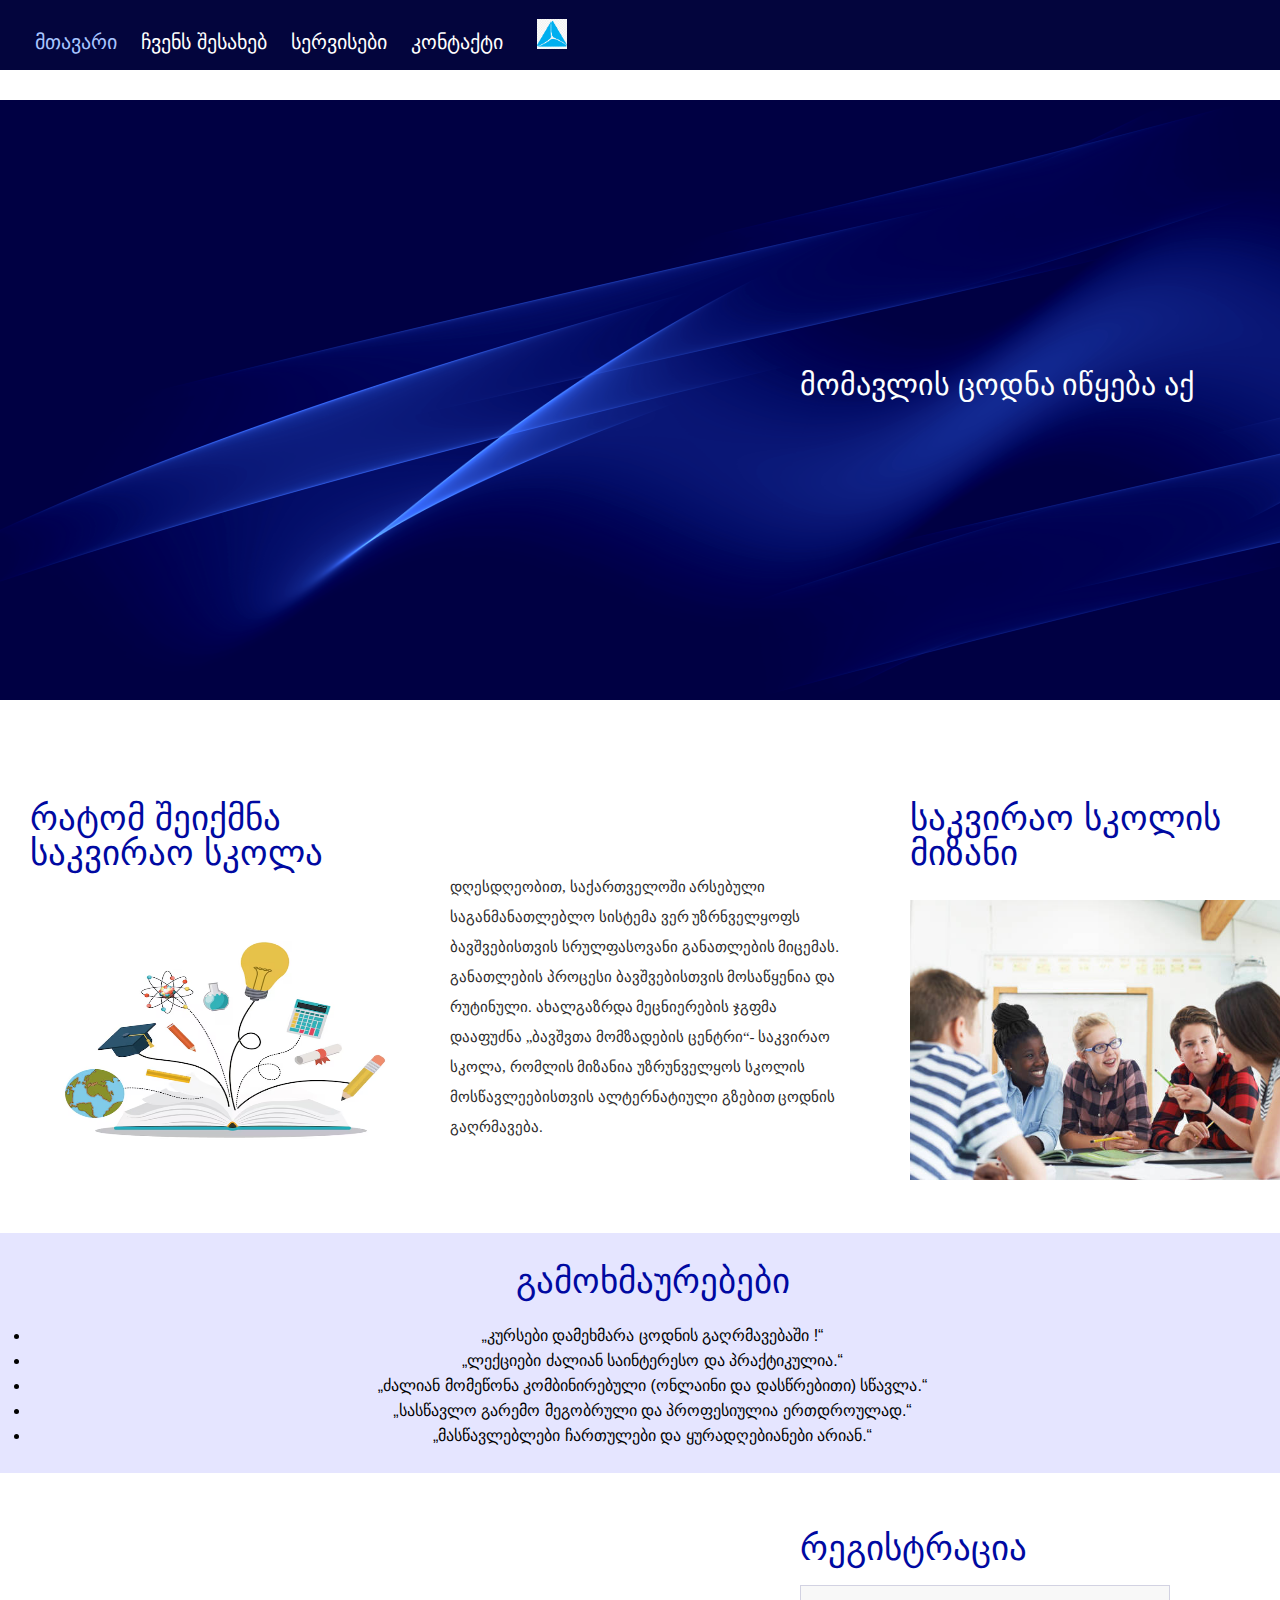
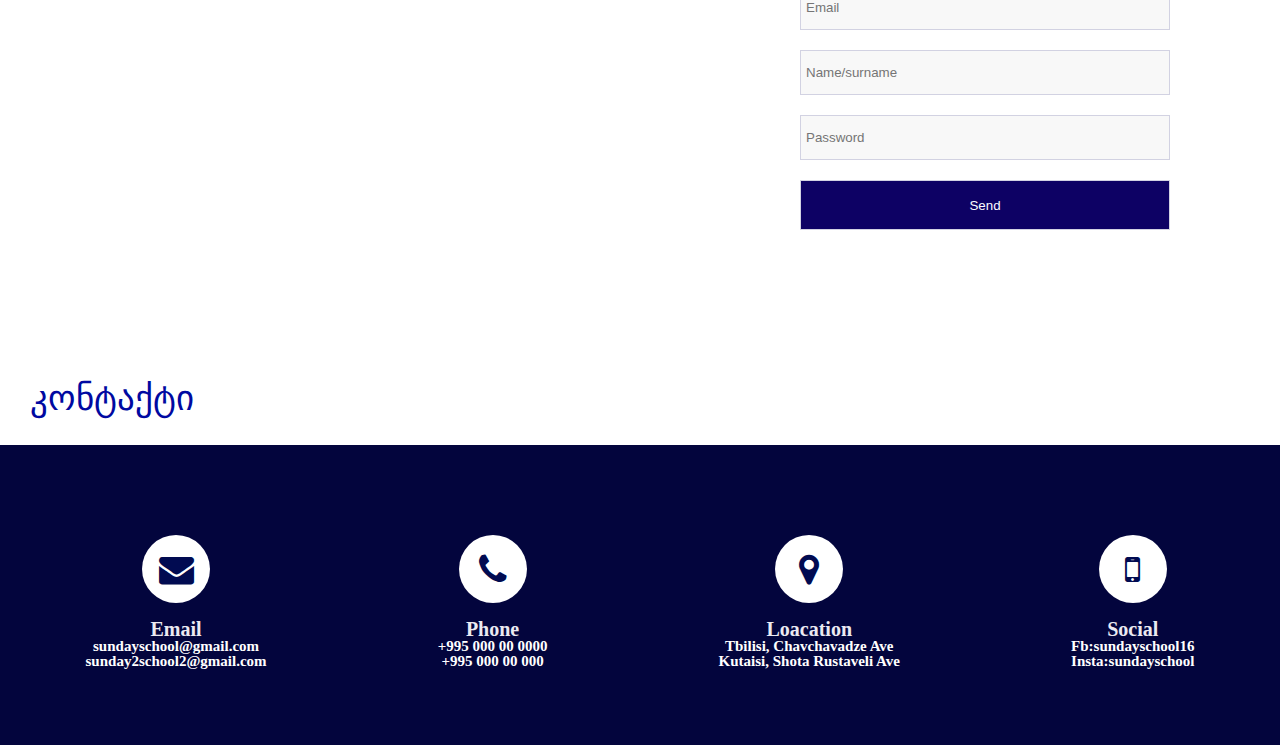
<file: index.html>
<!DOCTYPE html>
<html lang="en">
<head>
    <meta charset="UTF-8">
    <meta name="viewport" content="width=device-width, initial-scale=1.0">
    <link rel="stylesheet" href="./css/style.css">
    <title>tbc project</title>
    <link rel="stylesheet" href="https://cdn.web-fonts.ge/fonts/bpg-banner-caps/css/bpg-banner-caps.min.css">
    <link rel="stylesheet" href="https://cdn.web-fonts.ge/fonts/alk-tall-mtavruli/css/alk-tall-mtavruli.min.css">
    <link rel="stylesheet" href="https://cdn.web-fonts.ge/fonts/arial-geo-italic/css/arial-geo-italic.min.css">
    <link rel="stylesheet" href="https://cdnjs.cloudflare.com/ajax/libs/font-awesome/4.7.0/css/font-awesome.min.css">
</head>
<body>
    
    <div class="header">
        <nav>
            <a href="" class="active">მთავარი</a>
            <a href="./about us/index.html">ჩვენს შესახებ</a>
            <a href="./servises/index.html">სერვისები</a>
            <a href="./contact/index.html">კონტაქტი</a>
            <a href="https://tbcbank.ge/kahttps://tbcbank.ge/ka/tbc-education" target="_blank"><img class="tbc" src="./imgs/tbclogo.png"></a>
        </nav>
    </div>


    <div class="slogan">
        <img src="./imgs/blue3.png">
        <p>მომავლის ცოდნა იწყება აქ</p>
    </div>

    

    <div class="card">
    <div class="box">
    <h1>რატომ შეიქმნა საკვირაო სკოლა</h1>
    <img src="./imgs/book.avif" >
    </div>
    <div>
    <p class="divptag">დღესდღეობით, საქართველოში არსებული საგანმანათლებლო სისტემა
    ვერ უზრნველყოფს ბავშვებისთვის სრულფასოვანი განათლების მიცემას.
    განათლების პროცესი ბავშვებისთვის მოსაწყენია და რუტინული.
    ახალგაზრდა მეცნიერების ჯგფმა დააფუძნა „ბავშვთა მომზადების
    ცენტრი“- საკვირაო სკოლა, რომლის მიზანია უზრუნველყოს სკოლის
    მოსწავლეებისთვის ალტერნატიული გზებით ცოდნის გაღრმავება.</p>
    </div>
    
    <div class="box">
    <h1>საკვირაო სკოლის მიზანი</h1>
    <img src="./imgs/classmates.jpg">
    </div> 
    <div>
    <p class="divptag">საკვირაო სკოლის მიზანია ბავშვებისა და მოზარდების სხვადასხვა
     მიმართულებით განვითარებაზე ზრუნვა,
     მათთვის სხვადასხვა საჭირო უნარისა და კომპეტენციის მიწოდება და პოტენციალის გახსნა. 
     საკვირაო სკოლები ეხმარება მოსწავლეებს დამატებითი 
     ცოდნისა და უნარ-ჩვევების მიწოდებაში მათი ინტერესების შესაბამისად.  
     ასეთი დაწესებულებების მთავარი ამოცანაა 
     ხელი შეუწყოს ბავშვს და მოზარდს ინტერესების გაღვივებაში და მათ განვითარებაში.</p>
    </div>
    </div>

    <div class="background">
    <div class="testimonial">
        <h1>გამოხმაურებები</h1>
        <li>„კურსები დამეხმარა ცოდნის გაღრმავებაში !“</li>
        <li> „ლექციები ძალიან საინტერესო და პრაქტიკულია.“</li>
        <li> „ძალიან მომეწონა კომბინირებული (ონლაინი და დასწრებითი) სწავლა.“</li>
        <li> „სასწავლო გარემო მეგობრული და პროფესიულია ერთდროულად.“</li>
        <li> „მასწავლებლები ჩართულები და ყურადღებიანები არიან.“</li>
    </div>
    </div>

    <form class="forma">
        <h1>რეგისტრაცია</h1>
        <div class="register">
        <input type="text" placeholder="Email">
        <input type="text" placeholder="Name/surname">
        <input type="text" placeholder="Password">
        <button>Send</button>
        </div>
    </form>

    <h1>კონტაქტი</h1>

    <div class="contact"> 
    <div class="comp">
    <div >
        <i class="fa fa-envelope" ></i>
    </div>
        <h2 class="names">Email</h2>
        <p class="text">sundayschool@gmail.com</p>
        <p class="text">sunday2school2@gmail.com</p>
    </div>
    <div class="comp">
    <div >
        <i class="fa fa-phone" ></i>
    </div>
        <h2 class="names">Phone</h2>
        <p class="text">+995 000 00 0000</p>
        <p class="text">+995 000 00 000</p>
    </div>
    <div class="comp">
    <div>
        <i class="fa fa-map-marker" ></i>
    </div>
        <h2 class="names">Loacation</h2>
        <p class="text">Tbilisi, Chavchavadze Ave</p>
        <p class="text">Kutaisi, Shota Rustaveli Ave</p>
    </div>

    <div class="comp">
    <div>
      <i class="fa fa-mobile-phone"></i>
    </div>
        <h2 class="names">Social</h2>
        <p class="text">Fb:sundayschool16</p>
        <p class="text">Insta:sundayschool</p>
    </div>
</div>




</body>
</html>
</file>
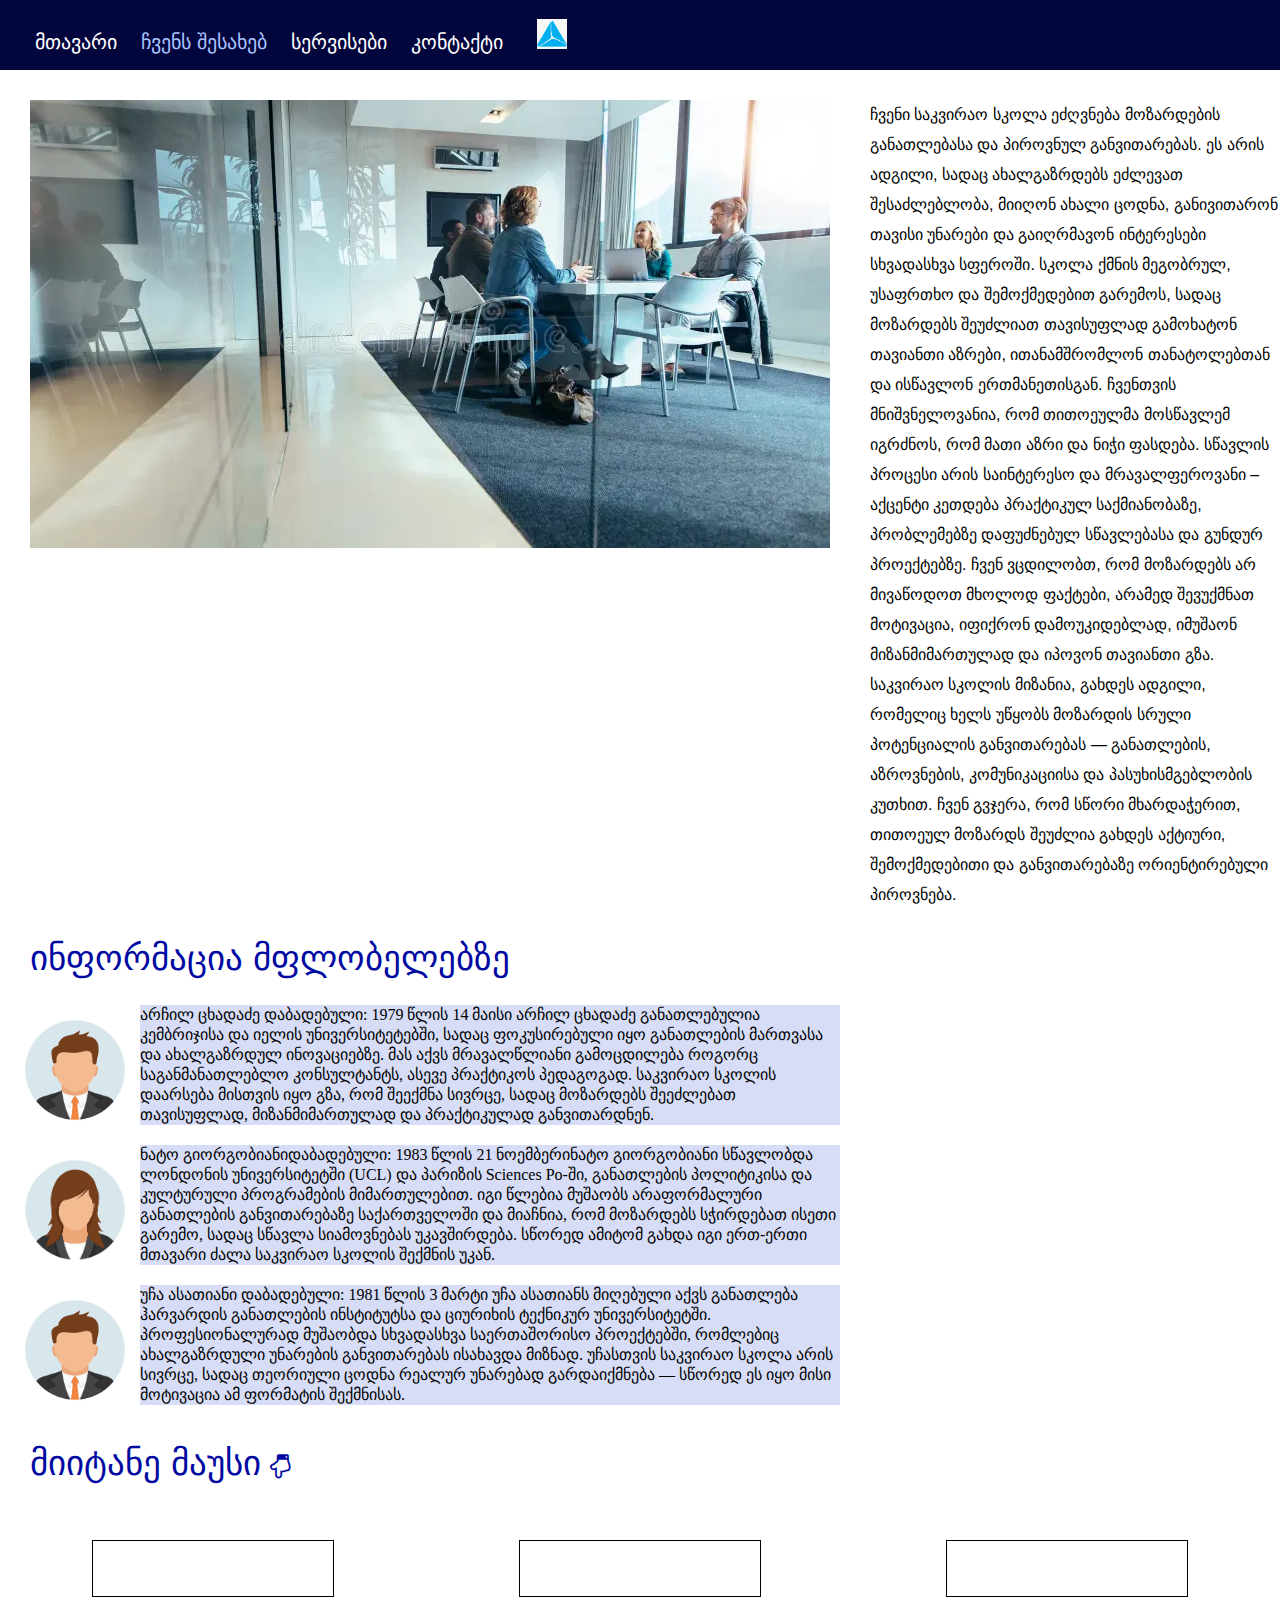
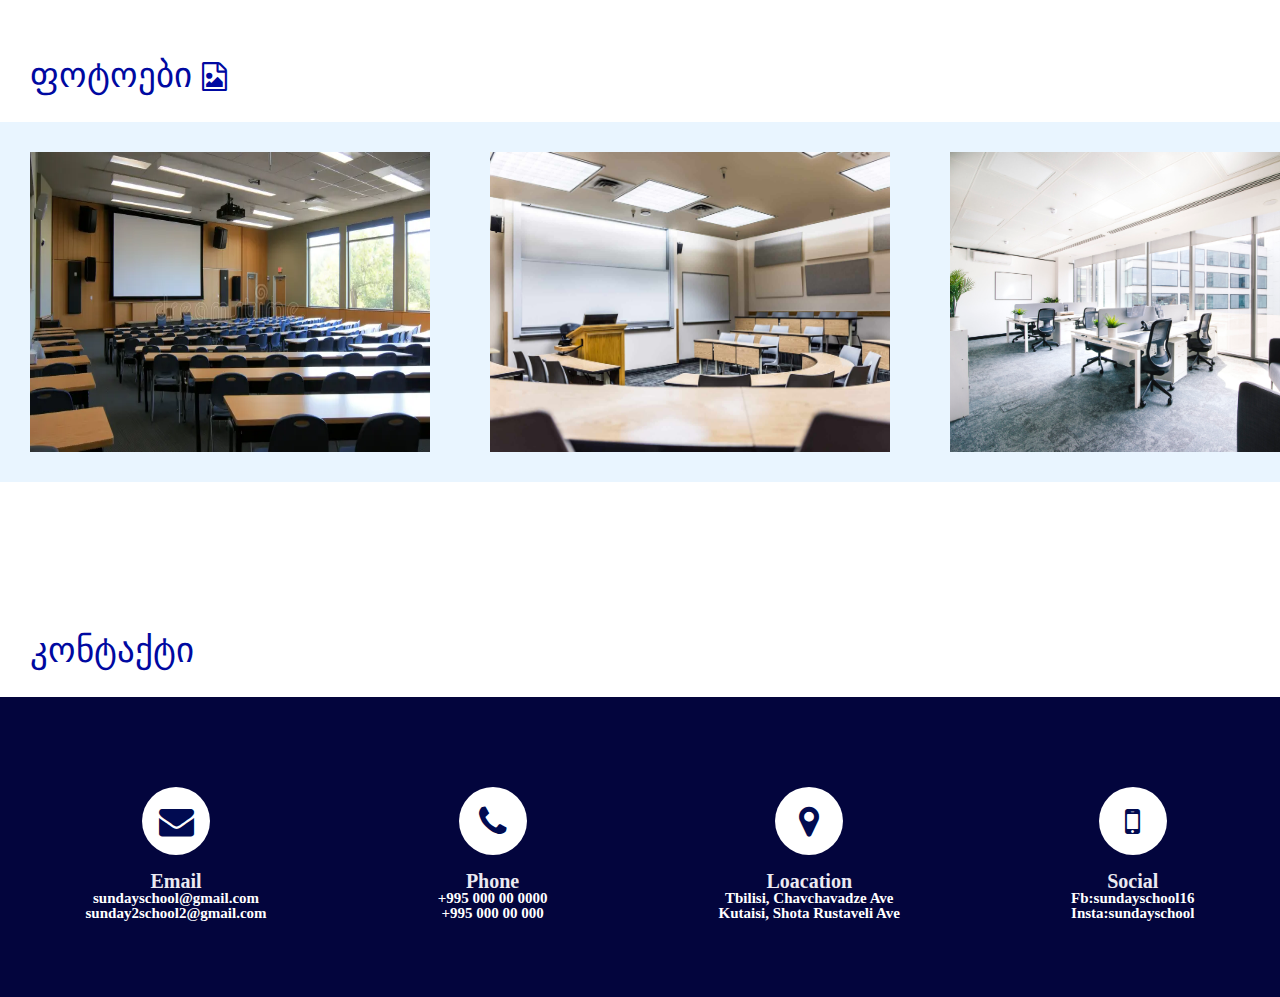
<file: about us/index.html>
<!DOCTYPE html>
<html lang="en">
<head>
    <meta charset="UTF-8">
    <meta name="viewport" content="width=device-width, initial-scale=1.0">
    <link rel="stylesheet" href="./../css/style.css">
    <title>tbc project</title>
    <link rel="stylesheet" href="https://cdn.web-fonts.ge/fonts/bpg-banner-caps/css/bpg-banner-caps.min.css">
    <link rel="stylesheet" href="https://cdn.web-fonts.ge/fonts/alk-tall-mtavruli/css/alk-tall-mtavruli.min.css">
    <link rel="stylesheet" href="https://cdn.web-fonts.ge/fonts/arial-geo-italic/css/arial-geo-italic.min.css">
    <link rel="stylesheet" href="https://cdnjs.cloudflare.com/ajax/libs/font-awesome/4.7.0/css/font-awesome.min.css">
</head>
<body>
    <header class="header">
        <nav>
            <a href="./../index.html">მთავარი</a>
            <a href="" class="active">ჩვენს შესახებ</a>
            <a href="./../servises/index.html">სერვისები</a>
            <a href="./../contact/index.html">კონტაქტი</a>
             <a href="https://tbcbank.ge/kahttps://tbcbank.ge/ka/tbc-education" target="_blank"><img class="tbc" src="./../imgs/tbclogo.png"></a>
        </nav>
    </header>
    
    <div class="aboutus">
    <div>
    <img src="./../imgs/office.webp">
    </div>
    <div>
    <p>ჩვენი საკვირაო სკოლა ეძღვნება მოზარდების განათლებასა და პიროვნულ განვითარებას. ეს არის ადგილი, სადაც ახალგაზრდებს ეძლევათ შესაძლებლობა, მიიღონ ახალი ცოდნა, განივითარონ თავისი უნარები და გაიღრმავონ ინტერესები სხვადასხვა სფეროში.
სკოლა ქმნის მეგობრულ, უსაფრთხო და შემოქმედებით გარემოს, სადაც მოზარდებს შეუძლიათ თავისუფლად გამოხატონ თავიანთი აზრები, ითანამშრომლონ თანატოლებთან და ისწავლონ ერთმანეთისგან. ჩვენთვის მნიშვნელოვანია, რომ თითოეულმა მოსწავლემ იგრძნოს, რომ მათი აზრი და ნიჭი ფასდება.
სწავლის პროცესი არის საინტერესო და მრავალფეროვანი – აქცენტი კეთდება პრაქტიკულ საქმიანობაზე, პრობლემებზე დაფუძნებულ სწავლებასა და გუნდურ პროექტებზე. ჩვენ ვცდილობთ, რომ მოზარდებს არ მივაწოდოთ მხოლოდ ფაქტები, არამედ შევუქმნათ მოტივაცია, იფიქრონ დამოუკიდებლად, იმუშაონ მიზანმიმართულად და იპოვონ თავიანთი გზა.
საკვირაო სკოლის მიზანია, გახდეს ადგილი, რომელიც ხელს უწყობს მოზარდის სრული პოტენციალის განვითარებას — განათლების, აზროვნების, კომუნიკაციისა და პასუხისმგებლობის კუთხით. ჩვენ გვჯერა, რომ სწორი მხარდაჭერით, თითოეულ მოზარდს შეუძლია გახდეს აქტიური, შემოქმედებითი და განვითარებაზე ორიენტირებული პიროვნება.
    </p>
    </div>
    </div>



    <h1>ინფორმაცია მფლობელებზე</h1>

    <div class="profile">
    <div class="info"> 
    <img src="./../imgs/man.avif">
    <div>
    <p>არჩილ ცხადაძე
    დაბადებული: 1979 წლის 14 მაისი
    არჩილ ცხადაძე განათლებულია კემბრიჯისა და იელის უნივერსიტეტებში, სადაც ფოკუსირებული იყო განათლების მართვასა და ახალგაზრდულ ინოვაციებზე. 
    მას აქვს მრავალწლიანი გამოცდილება როგორც საგანმანათლებლო კონსულტანტს, ასევე პრაქტიკოს პედაგოგად.
    საკვირაო სკოლის დაარსება მისთვის იყო გზა, რომ შეექმნა სივრცე, სადაც მოზარდებს შეეძლებათ თავისუფლად, მიზანმიმართულად და პრაქტიკულად განვითარდნენ.</p>
    </div>
    </div>

    <div  class="info" >
    <img src="./../imgs/woman.avif">
    <div>
   <p>ნატო გიორგობიანიდაბადებული: 1983 წლის 21 ნოემბერინატო გიორგობიანი სწავლობდა ლონდონის უნივერსიტეტში (UCL) და პარიზის Sciences Po-ში, 
    განათლების პოლიტიკისა და კულტურული პროგრამების მიმართულებით. იგი წლებია მუშაობს არაფორმალური განათლების განვითარებაზე საქართველოში და მიაჩნია, 
    რომ მოზარდებს სჭირდებათ ისეთი გარემო, სადაც სწავლა სიამოვნებას უკავშირდება. სწორედ ამიტომ გახდა იგი ერთ-ერთი მთავარი ძალა საკვირაო სკოლის შექმნის უკან.
    </p>
    </div>
    </div>

    <div class="info"> 
    <img src="./../imgs/man.avif">
    <div>
    <p>უჩა ასათიანი დაბადებული: 1981 წლის 3 მარტი უჩა ასათიანს მიღებული აქვს განათლება ჰარვარდის განათლების ინსტიტუტსა და ციურიხის ტექნიკურ უნივერსიტეტში. 
    პროფესიონალურად მუშაობდა სხვადასხვა საერთაშორისო პროექტებში, რომლებიც ახალგაზრდული უნარების განვითარებას ისახავდა მიზნად. უჩასთვის საკვირაო სკოლა არის სივრცე, 
    სადაც თეორიული ცოდნა რეალურ უნარებად გარდაიქმნება — სწორედ ეს იყო მისი მოტივაცია ამ ფორმატის შექმნისას.
    </p>
    </div>
    </div>
    </div>

    <h1>მიიტანე მაუსი <i class="fa fa-hand-o-down" style="font-size:24px"></i></h1>
    
    <div class="flex">
    <div class="slogan-container">
    <div class="hidden-text">განვითარება იწყება აქ.</div>
    </div>
    <div class="slogan-container">
    <div class="hidden-text">ეს არ არის უბრალოდ სკოლა — ეს შენი სივრცეა.</div>
    </div>
    <div class="slogan-container">
    <div class="hidden-text">სივრცე, სადაც იდეები ცოცხლდება</div>
    </div>
    </div>

    <h1>ფოტოები <i class="fa fa-file-photo-o" style="font-size:29px"></i></h1>

    <div class="inside">
        <img src="./../imgs/photo2.webp">
        <img src="./../imgs/photo3.jpg">
        <img src="./../imgs/photo4.jpg">
        <img src="./../imgs/photo5.jpg">
    </div>

    <h1>კონტაქტი</h1>

    <div class="contact"> 
    <div class="comp">
    <div >
        <i class="fa fa-envelope" ></i>
    </div>
        <h2 class="names">Email</h2>
        <p class="text">sundayschool@gmail.com</p>
        <p class="text">sunday2school2@gmail.com</p>
    </div>
    <div class="comp">
    <div >
        <i class="fa fa-phone" ></i>
    </div>
        <h2 class="names">Phone</h2>
        <p class="text">+995 000 00 0000</p>
        <p class="text">+995 000 00 000</p>
    </div>
    <div class="comp">
    <div>
        <i class="fa fa-map-marker" ></i>
    </div>
        <h2 class="names">Loacation</h2>
        <p class="text">Tbilisi, Chavchavadze Ave</p>
        <p class="text">Kutaisi, Shota Rustaveli Ave</p>
    </div>

    <div class="comp">
    <div>
      <i class="fa fa-mobile-phone"></i>
    </div>
        <h2 class="names">Social</h2>
        <p class="text">Fb:sundayschool16</p>
        <p class="text">Insta:sundayschool</p>
    </div>
</div>

</body>
</html>
</file>
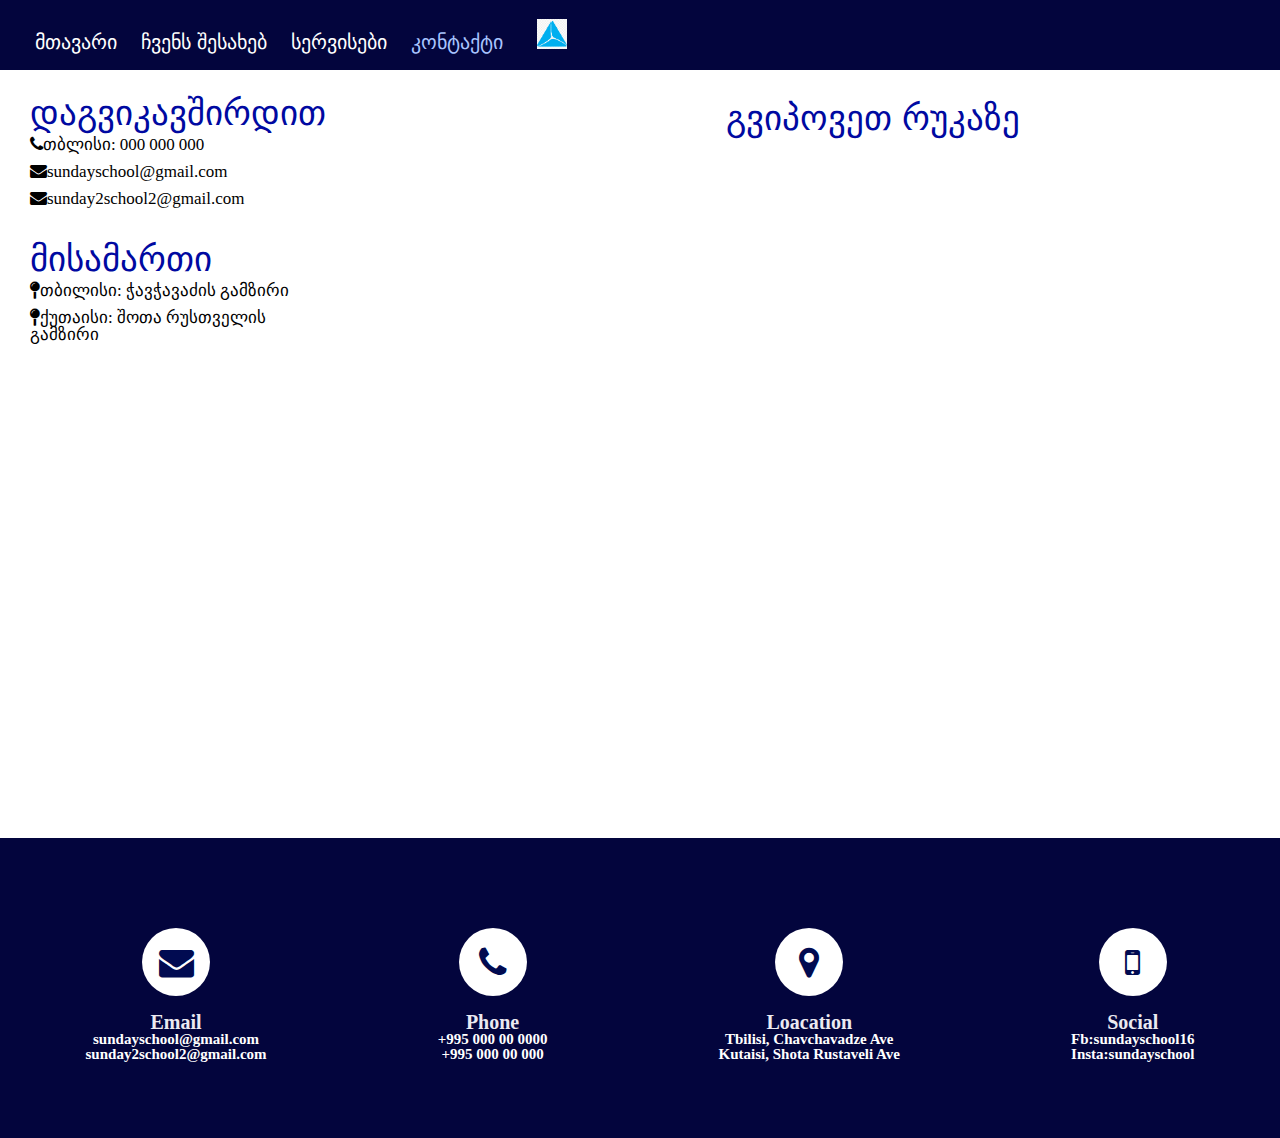
<file: contact/index.html>
<!DOCTYPE html>
<html lang="en">
<head>
    <meta charset="UTF-8">
    <meta name="viewport" content="width=device-width, initial-scale=1.0">
    <link rel="stylesheet" href="./../css/style.css">
    <title>tbc project</title>
   <link rel="stylesheet" href="https://cdn.web-fonts.ge/fonts/bpg-banner-caps/css/bpg-banner-caps.min.css">
    <link rel="stylesheet" href="https://cdn.web-fonts.ge/fonts/alk-tall-mtavruli/css/alk-tall-mtavruli.min.css">
    <link rel="stylesheet" href="https://cdnjs.cloudflare.com/ajax/libs/font-awesome/4.7.0/css/font-awesome.min.css">
</head>
<body>
    <header class="header">
        <nav>
            <a href="./../index.html">მთავარი</a>
            <a href="./../about us/index.html">ჩვენს შესახებ</a>
            <a href="./../servises/index.html">სერვისები</a>
            <a href="" class="active">კონტაქტი</a>
             <a href="https://tbcbank.ge/kahttps://tbcbank.ge/ka/tbc-education" target="_blank"><img class="tbc" src="./../imgs/tbclogo.png"></a>
        </nav>
    </header>
    
    
    <div class="contactmap">
    <div class="misamarti">
    <h2>დაგვიკავშირდით</h2>
    <i class="fa fa-phone" style="font-size:17px">თბლისი: 000 000 000</i>
    <i class="fa fa-envelope" style="font-size:17px">sundayschool@gmail.com</i>
    <i class="fa fa-envelope" style="font-size:17px">sunday2school2@gmail.com</i>
    <h2>მისამართი</h2>
    <i class="fa fa-map-pin" style="font-size:17px">თბილისი: ჭავჭავაძის გამზირი</i>
    <i class="fa fa-map-pin" style="font-size:17px">ქუთაისი: შოთა რუსთველის გამზირი</i>
    </div>

    <div class="map">
    <h2>გვიპოვეთ რუკაზე</h2>
    <iframe src="https://www.google.com/maps/embed?pb=!1m18!1m12!1m3!1d1515760.5894867626!2d42.719702574085865!3d41.93627791269818!2m3!1f0!2f0!3f0!3m2!1i1024!2i768!4f13.1!3m3!1m2!1s0x4044733144658e15%3A0x2d768c487de0fc86!2sTBC%20Bank!5e1!3m2!1sen!2sge!4v1752309830335!5m2!1sen!2sge" width="600" height="450" style="border:0;" allowfullscreen="" loading="lazy" referrerpolicy="no-referrer-when-downgrade"></iframe>
    </div>
</div>

<div class="contact"> 
    <div class="comp">
    <div >
        <i class="fa fa-envelope" ></i>
    </div>
        <h2 class="names">Email</h2>
        <p class="text">sundayschool@gmail.com</p>
        <p class="text">sunday2school2@gmail.com</p>
    </div>
    <div class="comp">
    <div >
        <i class="fa fa-phone" ></i>
    </div>
        <h2 class="names">Phone</h2>
        <p class="text">+995 000 00 0000</p>
        <p class="text">+995 000 00 000</p>
    </div>
    <div class="comp">
    <div>
        <i class="fa fa-map-marker" ></i>
    </div>
        <h2 class="names">Loacation</h2>
        <p class="text">Tbilisi, Chavchavadze Ave</p>
        <p class="text">Kutaisi, Shota Rustaveli Ave</p>
    </div>

    <div class="comp">
    <div>
      <i class="fa fa-mobile-phone"></i>
    </div>
        <h2 class="names">Social</h2>
        <p class="text">Fb:sundayschool16</p>
        <p class="text">Insta:sundayschool</p>
    </div>
</div>


</body>
</html>
</file>
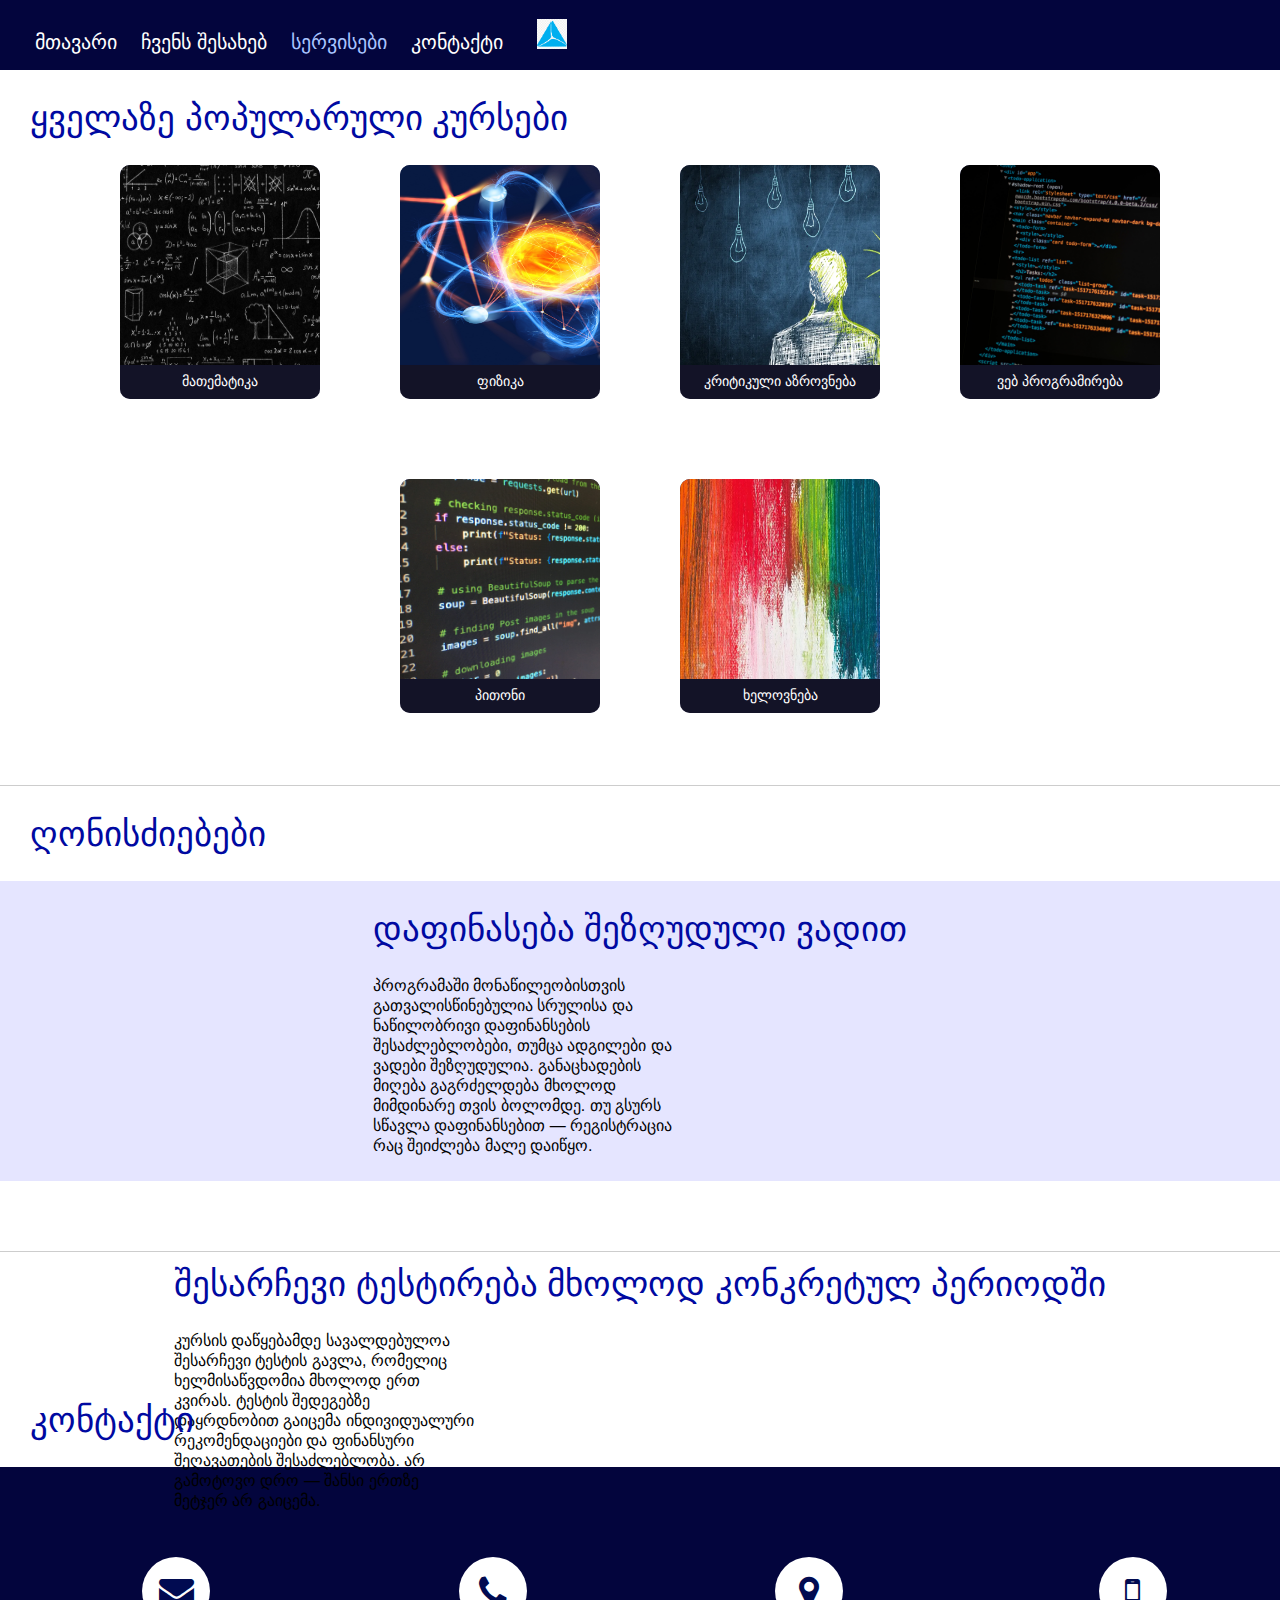
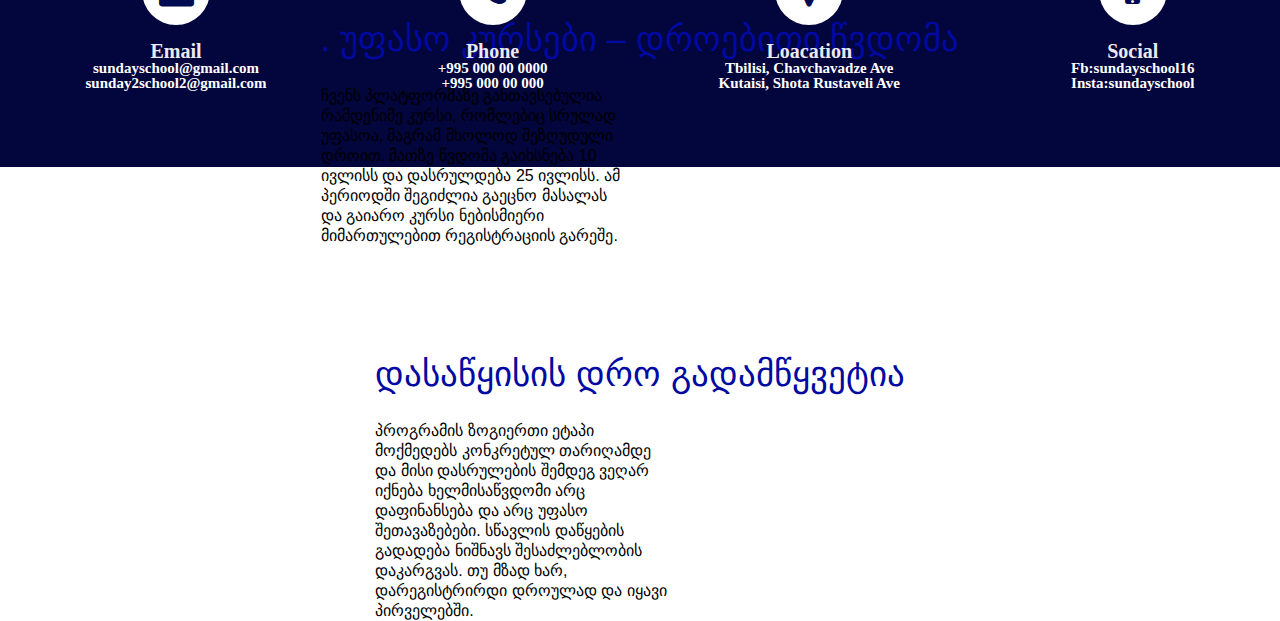
<file: servises/index.html>
<!DOCTYPE html>
<html lang="en">
<head>
    <meta charset="UTF-8">
    <meta name="viewport" content="width=device-width, initial-scale=1.0">
    <link rel="stylesheet" href="./../css/style.css">
    <title>tbc project</title>
    <link rel="stylesheet" href="https://cdn.web-fonts.ge/fonts/bpg-banner-caps/css/bpg-banner-caps.min.css">
    <link rel="stylesheet" href="https://cdn.web-fonts.ge/fonts/alk-tall-mtavruli/css/alk-tall-mtavruli.min.css">
    <link rel="stylesheet" href="https://cdn.web-fonts.ge/fonts/arial-geo-italic/css/arial-geo-italic.min.css">
    <link rel="stylesheet" href="https://cdnjs.cloudflare.com/ajax/libs/font-awesome/4.7.0/css/font-awesome.min.css">

</head>
<body>
    <header class="header">
        <nav>
            <a href="./../index.html">მთავარი</a>
            <a href="./../about us/index.html">ჩვენს შესახებ</a>
            <a href="" class="active">სერვისები</a>
            <a href="./../contact/index.html">კონტაქტი</a>
            <a href="https://tbcbank.ge/kahttps://tbcbank.ge/ka/tbc-education" target="_blank"><img class="tbc" src="./../imgs/tbclogo.png"></a>
        </nav>
    </header>
    
    <h1>ყველაზე პოპულარული კურსები</h1>

    <div class="courses">
        <div class="course">
        <img src="../imgs/math.jpg">
        <p>მათემატიკა</p>
        </div>

        <div class="course">
        <img src="../imgs/phizika.jpeg">
        <p>ფიზიკა</p>
        </div>

        <div class="course">
        <img src="../imgs/think.webp">
        <p>კრიტიკული აზროვნება</p>
        </div>

        <div class="course">
        <img src="../imgs/web.jpg">
        <p>ვებ პროგრამირება</p>
        </div>

        <div class="course">
        <img src="../imgs/backend.jpg">
        <p>პითონი</p>
        </div>

        <div class="course">
        <img src="../imgs/arts.jpg">
        <p>ხელოვნება</p>
        </div> 
    </div>

    <br>
    <br>
    <br>
    <br>

    <hr style="border: none; height: 1px; background-color: rgb(205 205 205);">
    <h1>ღონისძიებები</h1>

    <div class="upcoming">
    <div class="events">
    <h1>დაფინასება შეზღუდული ვადით</h1>
    <p>პროგრამაში მონაწილეობისთვის გათვალისწინებულია სრულისა და ნაწილობრივი დაფინანსების შესაძლებლობები, თუმცა ადგილები და ვადები შეზღუდულია. 
    განაცხადების მიღება გაგრძელდება მხოლოდ მიმდინარე თვის ბოლომდე. თუ გსურს სწავლა დაფინანსებით — რეგისტრაცია რაც შეიძლება მალე დაიწყო.</p>
    </div>

    <div class="events">
    <h1>შესარჩევი ტესტირება მხოლოდ კონკრეტულ პერიოდში</h1>
    <p>კურსის დაწყებამდე სავალდებულოა შესარჩევი ტესტის გავლა, რომელიც ხელმისაწვდომია მხოლოდ ერთ კვირას. 
    ტესტის შედეგებზე დაყრდნობით გაიცემა ინდივიდუალური რეკომენდაციები და ფინანსური შეღავათების შესაძლებლობა. არ გამოტოვო დრო — შანსი ერთზე მეტჯერ არ გაიცემა.
    </p>
    </div>

    <div class="events">
    <h1>. უფასო კურსები – დროებითი წვდომა</h1>
    <p>ჩვენს პლატფორმაზე განთავსებულია რამდენიმე კურსი, რომლებიც სრულად უფასოა, მაგრამ მხოლოდ შეზღუდული დროით. 
    მათზე წვდომა გაიხსნება 10 ივლისს და დასრულდება 25 ივლისს. ამ პერიოდში შეგიძლია გაეცნო მასალას და გაიარო კურსი ნებისმიერი მიმართულებით რეგისტრაციის გარეშე.
    </p>
    </div>

    <div class="events">
    <h1>დასაწყისის დრო გადამწყვეტია</h1>
    <p>პროგრამის ზოგიერთი ეტაპი მოქმედებს კონკრეტულ თარიღამდე და მისი დასრულების შემდეგ ვეღარ იქნება ხელმისაწვდომი არც დაფინანსება და არც უფასო შეთავაზებები. 
    სწავლის დაწყების გადადება ნიშნავს შესაძლებლობის დაკარგვას. თუ მზად ხარ, დარეგისტრირდი დროულად და იყავი პირველებში.</p>
    </div>
    </div>
    

    <hr class="hr" style="border: none; height: 1px; background-color: rgb(205 205 205); margin-top: 70px; margin-bottom: 150px;"> 
    
    <h1>კონტაქტი</h1>

    <div class="contact"> 
    <div class="comp">
    <div >
        <i class="fa fa-envelope" ></i>
    </div>
        <h2 class="names">Email</h2>
        <p class="text">sundayschool@gmail.com</p>
        <p class="text">sunday2school2@gmail.com</p>
    </div>
    <div class="comp">
    <div >
        <i class="fa fa-phone" ></i>
    </div>
        <h2 class="names">Phone</h2>
        <p class="text">+995 000 00 0000</p>
        <p class="text">+995 000 00 000</p>
    </div>
    <div class="comp">
    <div>
        <i class="fa fa-map-marker" ></i>
    </div>
        <h2 class="names">Loacation</h2>
        <p class="text">Tbilisi, Chavchavadze Ave</p>
        <p class="text">Kutaisi, Shota Rustaveli Ave</p>
    </div>

    <div class="comp">
    <div>
      <i class="fa fa-mobile-phone"></i>
    </div>
        <h2 class="names">Social</h2>
        <p class="text">Fb:sundayschool16</p>
        <p class="text">Insta:sundayschool</p>
    </div>
</div>



</body>
</html>
</file>
<file: css/style.css>
html, body, div, span, applet, object, iframe,
h1, h2, h3, h4, h5, h6, p, blockquote, pre,
a, abbr, acronym, address, big, cite, code,
del, dfn, em, img, ins, kbd, q, s, samp,
small, strike, strong, sub, sup, tt, var,
b, u, i, center,
dl, dt, dd, ol, ul, li,
fieldset, form, label, legend,
table, caption, tbody, tfoot, thead, tr, th, td,
article, aside, canvas, details, embed,
figure, figcaption, footer, header, hgroup,
menu, nav, output, ruby, section, summary,
time, mark, audio, video {
  margin: 0;
  padding: 0;
  border: 0;
  font-size: 100%;
  font: inherit;
  vertical-align: baseline;
}

/* HTML5 display-role reset for older browsers */
article, aside, details, figcaption, figure,
footer, header, hgroup, menu, nav, section {
  display: block;
}

body {
  line-height: 1;
}

ol, ul {
  list-style: none;
}

blockquote, q {
  quotes: none;
}

blockquote:before, blockquote:after,
q:before, q:after {
  content: "";
  content: none;
}

table {
  border-collapse: collapse;
  border-spacing: 0;
}

.header {
  background-color: rgb(3, 5, 61);
  height: 70px;
  display: flex;
  align-items: center;
  width: 2000px;
}
.header nav {
  margin-left: 15px;
}
.header a {
  color: white;
  font-size: 20px;
  margin-left: 20px;
  text-decoration: none;
  font-family: "BPG Banner Caps", sans-serif;
}
.header .tbc {
  width: 30px;
  margin-left: 10px;
}
.header .active {
  color: #a8c4ff;
}
.header a:hover {
  color: rgb(250, 250, 141);
}

.slogan {
  position: absolute;
}
.slogan img {
  position: absolute;
  width: 2000px;
  margin-top: 30px;
  height: 600px;
}
.slogan p {
  position: relative;
  position: relative;
  color: #fcffff;
  font-size: 30px;
  margin-top: 300px;
  margin-left: 800px;
}

.card {
  display: flex;
  gap: 30px;
  margin-top: 700px;
  align-items: center;
}
.card h1 {
  font-size: 35px;
  color: #0009a1;
  margin: 30px;
  font-family: "ALK Tall Mtavruli", sans-serif;
}
.card img {
  width: 390px;
  height: 280px;
  margin-left: 30px;
}
.card .divptag {
  width: 400px;
  color: rgb(43, 42, 42);
  line-height: 30px;
  font-size: 15px;
  margin-top: 60px;
}

.background {
  background-color: #e5e5ff;
  text-align: center;
  margin-top: 50px;
}

.testimonial {
  line-height: 25px;
  margin-left: 25px;
  height: 230px;
  padding: 5px;
}
.testimonial li {
  font-family: "Arial GEO Italic", sans-serif;
}

.forma {
  display: flex;
  margin-left: 800px;
  margin-top: 57px;
  width: 900px;
  gap: 20px;
  flex-direction: column;
  margin-bottom: 150px;
}
.forma h1 {
  font-size: 35px;
  color: #0009a1;
  margin: 0px;
  font-family: "ALK Tall Mtavruli", sans-serif;
}
.forma .register {
  display: flex;
  flex-direction: column;
  width: 370px;
}
.forma input {
  width: 100%;
  height: 45px;
  padding-left: 5px;
  box-sizing: border-box;
  margin-bottom: 20px;
  background-color: #F8F8F8;
  border: 1px solid rgb(210, 210, 226);
}
.forma button {
  height: 50px;
  background-color: #0d0164;
  color: #FBFBFF;
  border: 1px solid rgb(210, 210, 226);
}
.forma button:hover {
  background-color: rgb(3, 3, 56);
}

.contact {
  display: flex;
  justify-content: space-around;
  background-color: #03053d;
  height: 300px;
}
.contact .comp {
  display: flex;
  flex-direction: column;
  align-items: center;
  padding-top: 90px;
}
.contact .comp div {
  width: 68px;
  height: 68px;
  background-color: #ffffff;
  border-radius: 100%;
  display: flex;
  justify-content: center;
  align-items: center;
  color: #010b51;
  font-size: 35px;
  margin-bottom: 16px;
}
.contact .names {
  font-weight: 700;
  font-size: 20px;
  color: #ebeaf1;
}
.contact .text {
  font-weight: 700;
  font-size: 15px;
  color: #ffffff;
}

.aboutus {
  display: flex;
  gap: 40px;
}
.aboutus img {
  margin-top: 30px;
  margin-left: 30px;
}
.aboutus p {
  margin-top: 30px;
  font-family: "Arial GEO Italic", sans-serif;
  line-height: 30px;
}

.profile {
  display: flex;
  flex-direction: column;
  gap: 10px;
  margin: 10px;
}
.profile img {
  width: 130px;
}
.profile div {
  display: flex;
}
.profile div p {
  width: 700px;
  line-height: 20px;
  background-color: #d7ddf7;
  height: 120px;
}

.flex {
  display: flex;
  justify-content: space-around;
}

.slogan-container {
  width: 200px;
  height: 15px;
  border: 1px solid black;
  color: rgb(255, 255, 255);
  padding: 20px;
  transition: 1s;
  margin: 30px;
  align-content: center;
}

.slogan-container:hover {
  border-radius: 15px;
  font-size: 15px;
  background-color: rgb(0, 34, 145);
  transition: 1s;
}

.inside {
  display: flex;
  background-color: #e9f5ff;
  margin-bottom: 150px;
}
.inside img {
  width: 400px;
  height: 300px;
  padding: 30px;
}

.contact {
  display: flex;
  justify-content: space-around;
  background-color: #03053d;
  height: 300px;
}
.contact .comp {
  display: flex;
  flex-direction: column;
  align-items: center;
  padding-top: 90px;
}
.contact .comp div {
  width: 68px;
  height: 68px;
  background-color: #ffffff;
  border-radius: 100%;
  display: flex;
  justify-content: center;
  align-items: center;
  color: #010b51;
  font-size: 35px;
  margin-bottom: 16px;
}
.contact .names {
  font-weight: 700;
  font-size: 20px;
  color: #ebeaf1;
}
.contact .text {
  font-weight: 700;
  font-size: 15px;
  color: #ffffff;
}

h1 {
  font-size: 35px;
  color: #0009a1;
  margin: 30px;
  font-family: "ALK Tall Mtavruli", sans-serif;
}

.courses {
  display: flex;
  flex-wrap: wrap;
  gap: 80px;
  justify-content: center;
}
.courses .course {
  width: 200px;
  position: relative;
  overflow: hidden;
  border-radius: 10px;
  background-color: #313061;
}
.courses .course p {
  background-color: rgba(0, 0, 0, 0.6);
  color: white;
  padding: 10px;
  text-align: center;
  font-size: 14px;
}
.courses .course img {
  width: 300px;
  height: 200px;
  display: block;
  transition: transform 0.3s;
}

.upcoming {
  display: flex;
  flex-wrap: wrap;
  gap: 80px;
  justify-content: center;
  background-color: #e5e5ff;
  height: 300px;
}
.upcoming p {
  font-family: "Arial GEO Italic", sans-serif;
  width: 300px;
  line-height: 20px;
  margin-left: 30px;
}
.upcoming h1 {
  font-size: 35px;
  color: #0009a1;
  margin: 30px;
  font-family: "ALK Tall Mtavruli", sans-serif;
}

.contact {
  display: flex;
  justify-content: space-around;
  background-color: #03053d;
  height: 300px;
}
.contact .comp {
  display: flex;
  flex-direction: column;
  align-items: center;
  padding-top: 90px;
}
.contact .comp div {
  width: 68px;
  height: 68px;
  background-color: #ffffff;
  border-radius: 100%;
  display: flex;
  justify-content: center;
  align-items: center;
  color: #010b51;
  font-size: 35px;
  margin-bottom: 16px;
}
.contact .names {
  font-weight: 700;
  font-size: 20px;
  color: #ebeaf1;
}
.contact .text {
  font-weight: 700;
  font-size: 15px;
  color: #ffffff;
}

.contactmap {
  display: flex;
  gap: 400px;
  margin-bottom: 250px;
}
.contactmap .misamarti {
  margin-left: 30px;
  line-height: 25px;
  display: flex;
  flex-direction: column;
  gap: 10px;
}
.contactmap h2 {
  font-size: 35px;
  color: #0009a1;
  margin-top: 30px;
  font-family: "ALK Tall Mtavruli", sans-serif;
}

.contact {
  display: flex;
  justify-content: space-around;
  background-color: #03053d;
  height: 300px;
}
.contact .comp {
  display: flex;
  flex-direction: column;
  align-items: center;
  padding-top: 90px;
}
.contact .comp div {
  width: 68px;
  height: 68px;
  background-color: #ffffff;
  border-radius: 100%;
  display: flex;
  justify-content: center;
  align-items: center;
  color: #010b51;
  font-size: 35px;
  margin-bottom: 16px;
}
.contact .names {
  font-weight: 700;
  font-size: 20px;
  color: #ebeaf1;
}
.contact .text {
  font-weight: 700;
  font-size: 15px;
  color: #ffffff;
}

@media screen and (min-device-width: 320px) and (max-device-width: 767px) {
  .header {
    background-color: rgb(255, 255, 255);
    height: 200px;
    display: flex;
    align-items: center;
    width: 2000px;
  }
  .header nav {
    margin-left: 15px;
  }
  .header a {
    color: rgb(0, 0, 67);
    font-size: 20px;
    margin-left: 20px;
    text-decoration: none;
    font-family: "BPG Banner Caps", sans-serif;
    display: flex;
    padding-bottom: 10px;
  }
  .header .tbc {
    width: 30px;
    margin-left: 10px;
  }
  .header .active {
    color: rgb(5, 5, 148);
  }
  .header a:hover {
    color: rgb(9, 73, 190);
  }
  .slogan {
    position: absolute;
  }
  .slogan img {
    position: absolute;
    width: 322px;
    margin-top: 0px;
    height: 273px;
  }
  .slogan p {
    position: relative;
    color: #f5f5ff;
    font-size: 16px;
    margin-top: 131px;
    margin-left: 67px;
  }
  .card {
    display: flex;
    gap: 30px;
    margin-top: 296px;
    align-items: center;
    flex-direction: column;
  }
  .card h1 {
    font-size: 30px;
    color: #0009a1;
    margin: 47px;
    font-family: "ALK Tall Mtavruli", sans-serif;
  }
  .card img {
    width: 278px;
    height: 230px;
    margin-left: 11px !important;
  }
  .card .divptag {
    width: 266px;
    color: rgb(43, 42, 42);
    line-height: 23px;
    font-size: 15px;
    margin-top: 0px !important;
  }
  .testimonial {
    line-height: 23px;
    margin-left: 0px;
    height: 325px;
    padding: 5px;
  }
  .testimonial li {
    font-family: "Arial GEO Italic", sans-serif;
  }
  .forma {
    display: flex;
    margin-left: 17px;
    margin-top: 57px;
    width: 900px;
    gap: 10px;
    flex-direction: column;
    margin-bottom: 150px;
  }
  .forma h1 {
    font-size: 35px;
    color: #0009a1;
    margin: 0px;
    font-family: "ALK Tall Mtavruli", sans-serif;
  }
  .forma .register {
    display: flex;
    flex-direction: column;
    width: 370px;
  }
  .forma input {
    width: 80%;
    height: 45px;
    padding-left: 5px;
    box-sizing: border-box;
    margin-bottom: 20px;
    background-color: #F8F8F8;
    border: 1px solid rgb(210, 210, 226);
  }
  .forma button {
    width: 80%;
    height: 50px;
    background-color: #0d0164;
    color: #FBFBFF;
    border: 1px solid rgb(210, 210, 226);
  }
  .forma button:hover {
    background-color: rgb(3, 3, 56);
  }
  .contact {
    display: flex;
    background-color: #03053d;
    height: 488px;
    flex-direction: column !important;
  }
  .contact .comp {
    display: flex;
    align-items: center;
    padding-top: 8px;
  }
  .contact .comp div {
    width: 51px;
    height: 51px;
    background-color: #ffffff;
    border-radius: 100%;
    display: flex;
    justify-content: center;
    align-items: center;
    color: #010b51;
    font-size: 28px;
    margin-bottom: 16px;
  }
  .contact .names {
    font-weight: normal;
    font-size: 19px;
    color: #ebeaf1;
  }
  .contact .text {
    font-weight: normal;
    font-size: 14px;
    color: #ffffff;
  }
}
@media screen and (min-device-width: 768px) and (max-device-width: 1024px) {
  .slogan {
    position: absolute;
  }
  .slogan img {
    position: absolute;
    width: 800px;
    margin-top: 30px;
    height: 500px;
  }
  .slogan p {
    position: relative;
    position: relative;
    color: #fcffff;
    margin-top: 250px;
    margin-left: 250px;
    font-size: 25px;
  }
  .card {
    display: flex;
    gap: 30px;
    margin-top: 550px;
    align-items: center;
    flex-direction: column;
  }
  .card h1 {
    font-size: 35px;
    color: #0009a1;
    margin: 30px;
    font-family: "ALK Tall Mtavruli", sans-serif;
  }
  .card img {
    width: 390px;
    height: 280px;
    margin-left: 0px !important;
  }
  .card .divptag {
    width: 400px;
    color: rgb(43, 42, 42);
    line-height: 30px;
    font-size: 15px;
    margin-top: 0px !important;
  }
  .forma {
    display: flex;
    margin-left: 230px;
    margin-top: 57px;
    width: 900px;
    gap: 20px;
    flex-direction: column;
    margin-bottom: 150px;
  }
  .forma h1 {
    font-size: 35px;
    color: #0009a1;
    margin: 0px;
    font-family: "ALK Tall Mtavruli", sans-serif;
  }
  .forma .register {
    display: flex;
    flex-direction: column;
    width: 370px;
  }
  .forma input {
    width: 100%;
    height: 45px;
    padding-left: 5px;
    box-sizing: border-box;
    margin-bottom: 20px;
    background-color: #F8F8F8;
    border: 1px solid rgb(210, 210, 226);
  }
  .forma button {
    height: 50px;
    background-color: #0d0164;
    color: #FBFBFF;
    border: 1px solid rgb(210, 210, 226);
  }
  .forma button:hover {
    background-color: rgb(3, 3, 56);
  }
  .contact {
    display: flex;
    justify-content: space-around;
    background-color: #03053d;
    height: 300px;
  }
  .contact .comp {
    display: flex;
    flex-direction: column;
    align-items: center;
    padding-top: 90px;
  }
  .contact .comp div {
    width: 60px;
    height: 60px;
    background-color: #ffffff;
    border-radius: 100%;
    display: flex;
    justify-content: center;
    align-items: center;
    color: #010b51;
    font-size: 30px;
    margin-bottom: 16px;
  }
  .contact .names {
    font-weight: 700;
    font-size: 18px;
    color: #ebeaf1;
  }
  .contact .text {
    font-weight: normal !important;
    font-size: 15px;
    color: #ffffff;
  }
}
@media screen and (min-device-width: 320px) and (max-device-width: 767px) {
  .aboutus {
    display: flex;
    gap: 25px !important;
    flex-direction: column;
  }
  .aboutus img {
    margin-top: 0px;
    margin-left: 30px;
    width: 273px;
  }
  .aboutus p {
    margin-top: 0px !important;
    font-family: "Arial GEO Italic", sans-serif;
    line-height: 21px;
    margin-left: 30px;
    width: 289px;
    margin-bottom: 50px;
  }
  .profile {
    display: flex;
    flex-direction: column;
    gap: 10px;
    margin: 10px;
  }
  .profile img {
    width: 130px;
    margin-left: 81px;
  }
  .profile div {
    display: flex;
    flex-direction: column;
  }
  .profile div p {
    width: 302px;
    line-height: 19px;
    background-color: #d7ddf7;
    height: 300px;
  }
  .flex {
    display: flex;
    flex-direction: column;
  }
  .inside {
    display: flex;
    background-color: #e9f5ff;
    flex-direction: column !important;
    align-items: center;
    margin-bottom: 150px;
  }
  .inside img {
    width: 276px;
    height: 229px;
    padding: 30px;
  }
}
@media screen and (min-device-width: 768px) and (max-device-width: 1024px) {
  .aboutus {
    display: flex;
    gap: 25px !important;
    flex-direction: column;
  }
  .aboutus img {
    margin-top: 50px;
    margin-left: 30px;
    width: 700px;
  }
  .aboutus p {
    margin-top: 0px !important;
    font-family: "Arial GEO Italic", sans-serif;
    line-height: 24px;
    margin-left: 30px;
    width: 712px;
    margin-bottom: 50px;
  }
  .profile {
    display: flex;
    flex-direction: column;
    gap: 25px;
    margin: 10px;
    margin-bottom: 80px;
  }
  .profile img {
    width: 130px;
  }
  .profile div {
    display: flex;
  }
  .profile div p {
    width: 626px;
    line-height: 19px;
    background-color: #d7ddf7;
    height: 131px;
  }
  .flex {
    display: flex;
    justify-content: space-around;
    width: 768px;
  }
  .inside {
    display: flex;
    background-color: #e9f5ff;
    flex-direction: column !important;
    align-items: center;
    margin-bottom: 150px;
  }
}
@media screen and (min-device-width: 320px) and (max-device-width: 767px) {
  .courses {
    display: flex;
    flex-wrap: wrap;
    gap: 15px;
    justify-content: center;
  }
  .upcoming {
    display: flex;
    flex-wrap: wrap;
    gap: 10px;
    background-color: #e5e5ff;
    height: 1369px;
    justify-content: flex-start;
  }
  .upcoming p {
    font-family: "Arial GEO Italic", sans-serif;
    width: 285px;
    line-height: 20px;
    margin-left: 30px;
  }
  .upcoming h1 {
    font-size: 35px;
    color: #0009a1;
    margin-left: 30px;
    font-family: "ALK Tall Mtavruli", sans-serif;
  }
  .hr {
    border: none;
    height: 1px;
    background-color: rgb(205, 205, 205);
    margin-top: 70px;
    margin-bottom: 150px;
  }
}
@media screen and (min-device-width: 768px) and (max-device-width: 1024px) {
  .upcoming {
    display: flex;
    flex-wrap: wrap;
    gap: 23px;
    background-color: #e5e5ff;
    height: 1160px;
    justify-content: flex-start;
  }
  .upcoming p {
    font-family: "Arial GEO Italic", sans-serif;
    width: 300px;
    line-height: 20px;
    margin-left: 30px;
  }
  .upcoming h1 {
    font-size: 35px;
    color: #0009a1;
    margin: 30px;
    font-family: "ALK Tall Mtavruli", sans-serif;
  }
  .hr {
    border: none;
    height: 1px;
    background-color: rgb(205, 205, 205);
    margin-top: 70px;
    margin-bottom: 150px;
  }
}
@media screen and (min-device-width: 320px) and (max-device-width: 767px) {
  .contactmap {
    display: flex;
    gap: 40px;
    margin-bottom: 250px;
    flex-direction: column;
  }
  .contactmap iframe {
    width: 299px;
    height: 254px;
    margin-left: 10px;
  }
  .contactmap .misamarti {
    margin-left: 30px;
    line-height: 25px;
    display: flex;
    flex-direction: column;
    gap: 10px;
    margin-left: 10px;
  }
  .contactmap h2 {
    font-size: 35px;
    color: #0009a1;
    margin-top: 30px;
    font-family: "ALK Tall Mtavruli", sans-serif;
    margin-left: 10px;
  }
}
@media screen and (min-device-width: 768px) and (max-device-width: 1024px) {
  .contactmap {
    display: flex;
    gap: 30px;
    flex-direction: column;
    margin-bottom: 200px;
  }
  .contactmap iframe {
    margin-left: 30px;
  }
  .contactmap .misamarti {
    margin-left: 30px;
    line-height: 25px;
    display: flex;
    flex-direction: column;
    gap: 10px;
  }
  .contactmap h2 {
    font-size: 35px;
    color: #0009a1;
    margin-left: 30px;
    font-family: "ALK Tall Mtavruli", sans-serif;
  }
}/*# sourceMappingURL=style.css.map */
</file>
